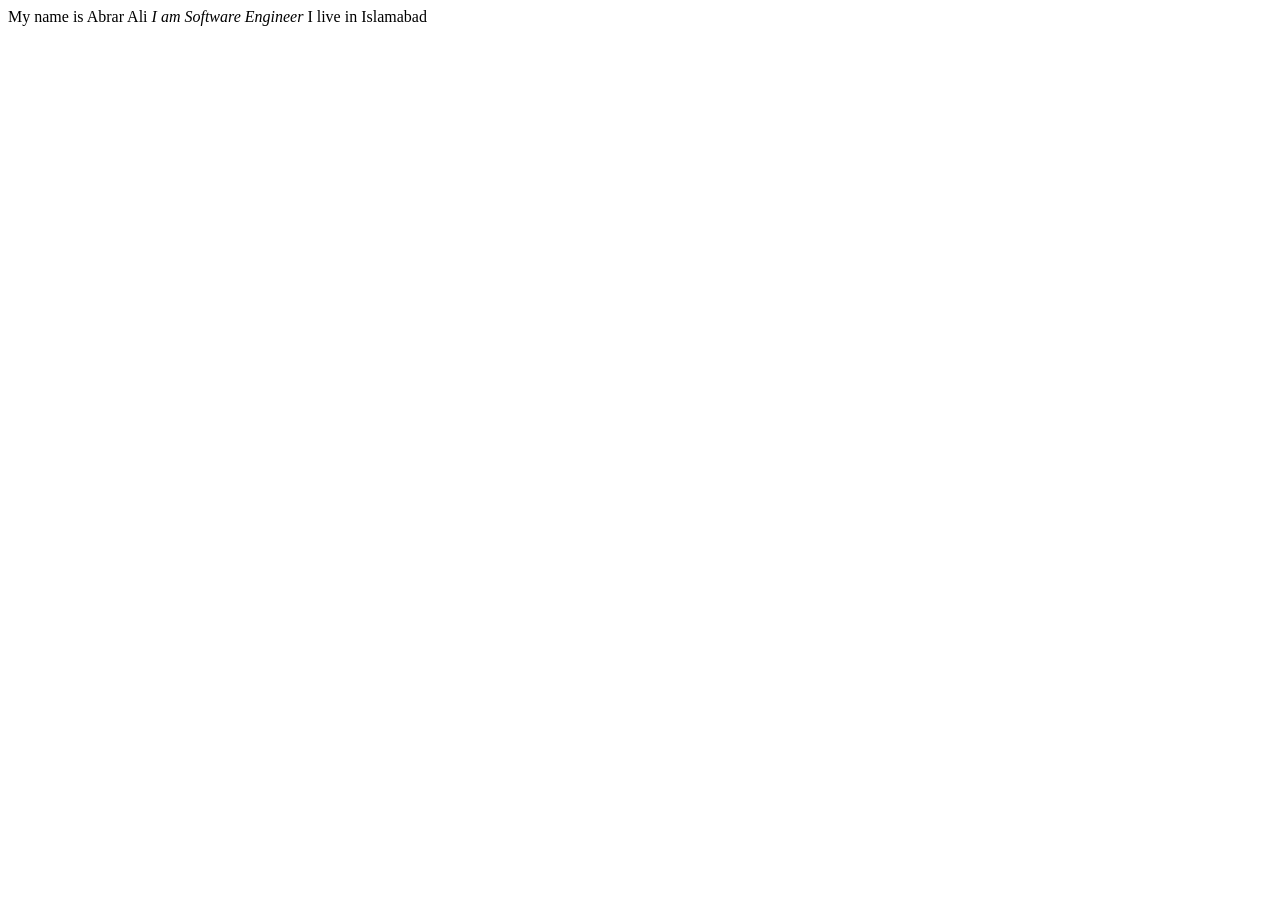
<file: Document_Flow/index.html>
<!DOCTYPE html>
<html>
    <head>
<link rel="stylesheet" href="Style.css"></a>
    </head>
    <body>
        <div>
            <span>My name is Abrar Ali</span>
            <div id="middle"><em>I am Software Engineer</em></div>
            <span>I live in Islamabad</span>
        </div>
    </body>
</html>
</file>
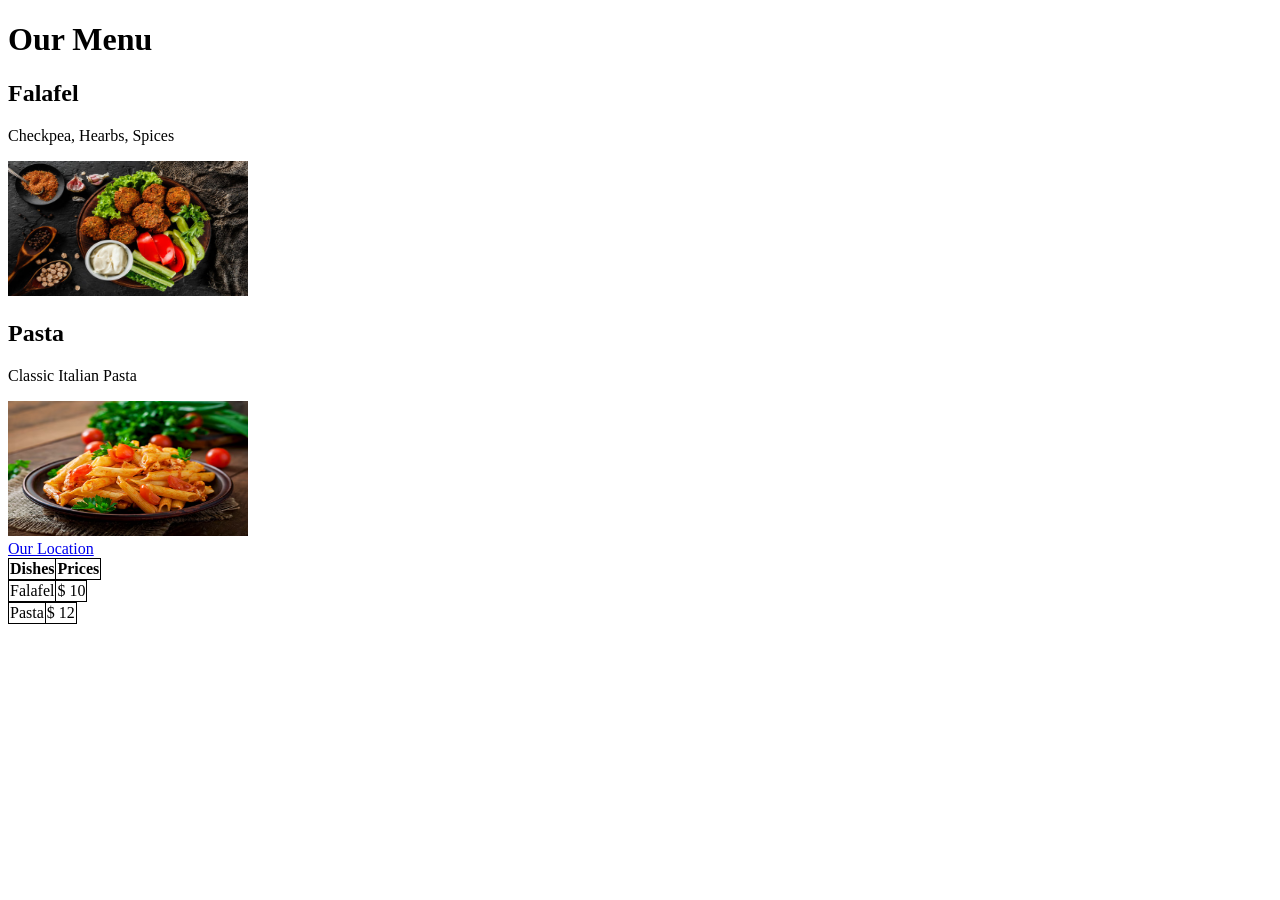
<file: Little lemon.html>
<!DOCTYPE html>
<html>
<head>
<title>Little Lemon</title>
</head>
<body>
<h1>Our Menu</h1>
<h2>Falafel</h2>
<p>Checkpea, Hearbs, Spices</p>
<img src="falafel.jpg" width="240" height="135" alt="A Falafel">
<h2>Pasta</h2>
<p>Classic Italian Pasta</p>
<img src="pasta.avif" width="240" height="135" alt="A Pasta">
<br>
<a href="Location.html">Our Location</a>
<style>
    table, th, td{
        border: 1px solid black;
        border-collapse: collapse;
    }
</style>
<table>
<th>Dishes</th>
<th>Prices</th>
</table>
<table>
    <td>Falafel</td>
    <td>$ 10</td>
</table>
<table>
    <td>Pasta</td>
    <td>$ 12</td>
</table>
</body>
</html>
</file>
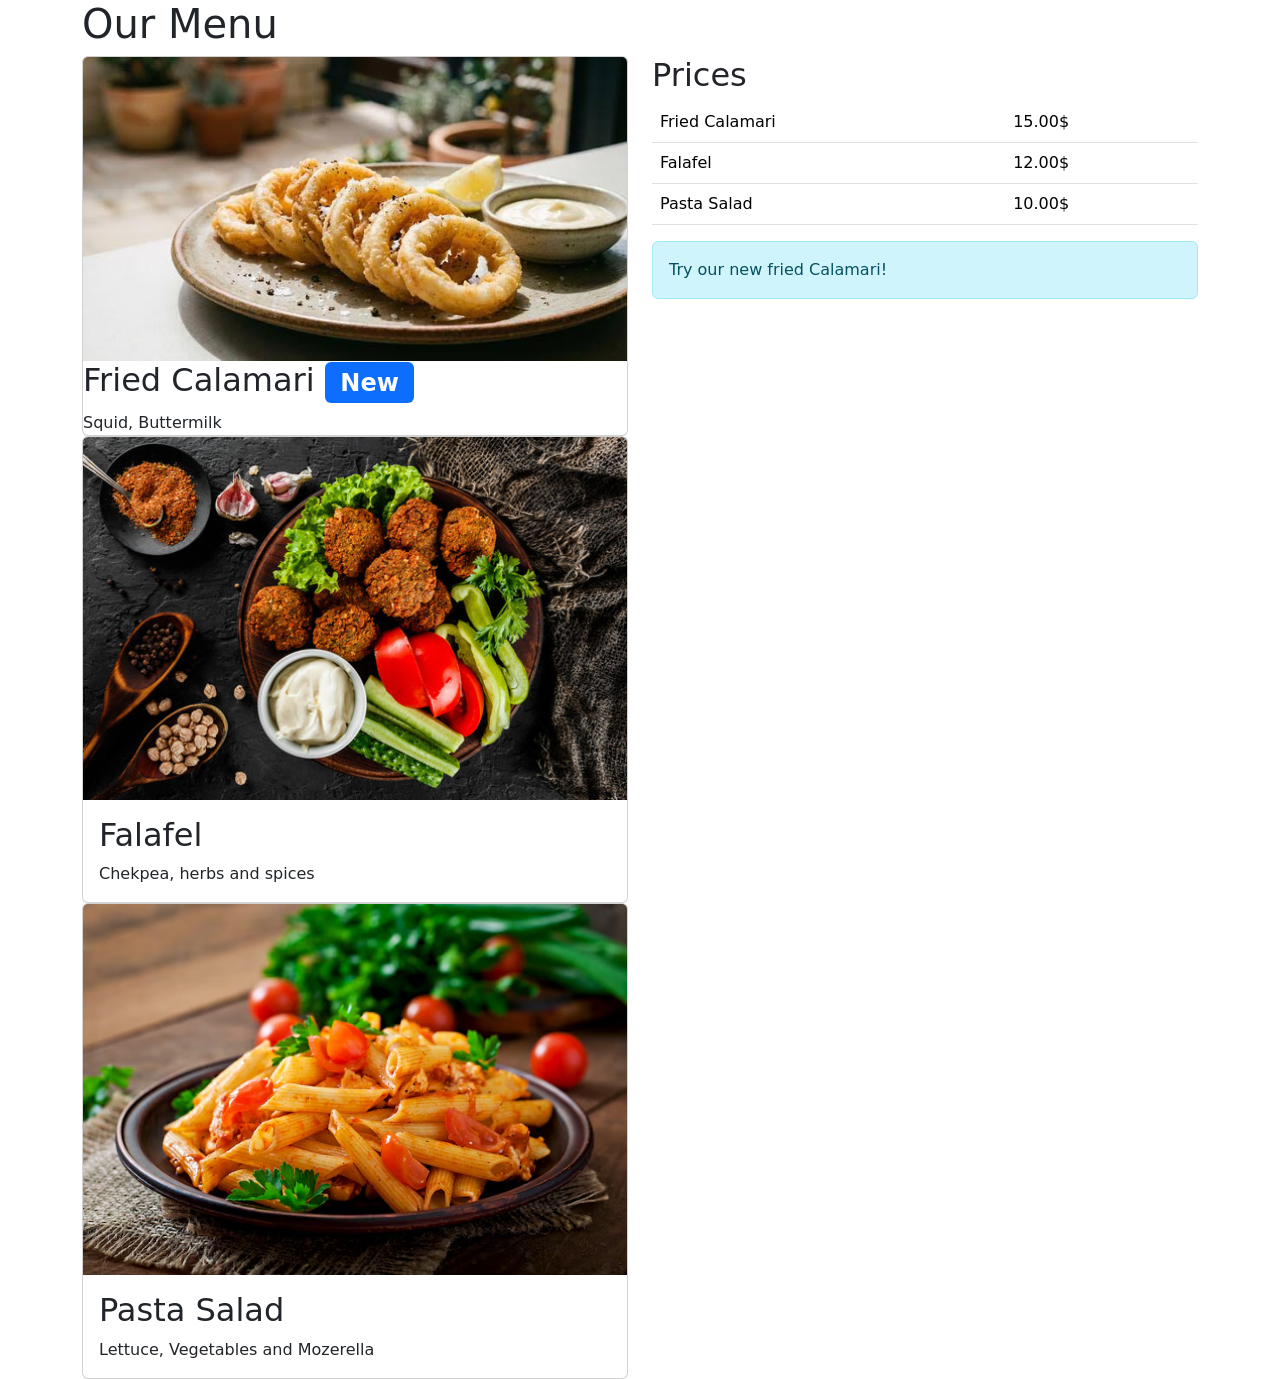
<file: Little_Lemon_Cafe/Little lemon.html>
<!DOCTYPE html>
<html>
    <head>
        <title>Little Lemon</title>
        <link href="https://cdn.jsdelivr.net/npm/bootstrap@5.3.3/dist/css/bootstrap.min.css" rel="stylesheet">
    </head>
    <body>
        <div class="container">
            <div class="row">
            <div class="col">
             <h1>Our Menu</h1>
            <div class="row">
                <div class="col-12 col-lg-6">
                    <div class="card">
                        <img src="calamari.jpg" class="card-img-top">
                        <div class="class-body">
                            <h2 class="card-title">Fried Calamari <span class="badge bg-primary">New</span></h2>
                    <p class="card-text">Squid, Buttermilk</p>
                        </div>
  
                    
                    </div>
                    <div class="card">
                        <img src="falafel.jpg" class="card-img-top">
                        <div class="card-body">
                  <h2 class="card-title">Falafel</h2>
                    <p class="card-text">Chekpea, herbs and spices</p>
                        </div>
                         
                    
                    </div>
                    <div class="card">
                        <img src="pasta.avif" class="card-img-top">
                        <div class="card-body">
                   <h2 class="card-title">Pasta Salad</h2>
                    <p class="card-text">Lettuce, Vegetables and Mozerella</p>
                        </div>
                        
                    
                    </div>
                   
                   
                   
                    
                </div>
                <div class="col-12 col-lg-6">
                    <h2>Prices</h2>
                    <table class="table">
                        <tr>
                            <td>Fried Calamari</td>
                            <td>15.00$</td>
                        </tr>
                        <tr>
                          <td>Falafel</td>
                          <td>12.00$</td>
                        </tr>
                        <tr>
                          <td>Pasta Salad</td>
                          <td>10.00$</td>
                        </tr>
                    </table>
                    <div class="alert alert-info" role="alert">
                      Try our new fried Calamari!
                    </div>
                </div>
            </div>
        </div>
    </div>
    </div>
        <script src="https://cdn.jsdelivr.net/npm/bootstrap@5.3.3/dist/js/bootstrap.bundle.min.js"></script>
    </body>
</html>
</file>
<file: Document_Flow/Style.css>
#middle{
    display: inline;
}
</file>
